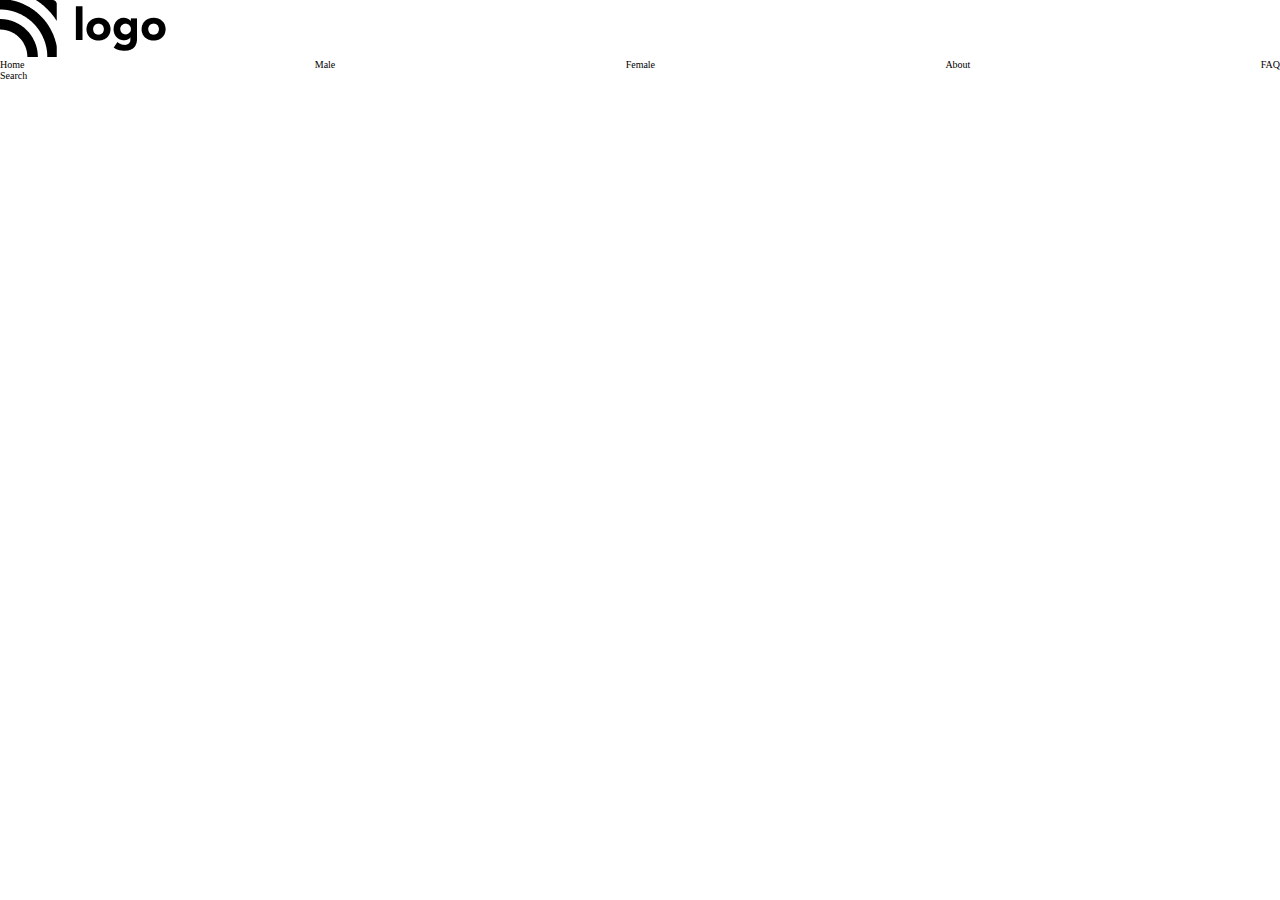
<file: Project_1/index.html>
<!DOCTYPE html>
<html lang="en">
<head>
    <meta charset="UTF-8">
    <meta name="viewport" content="width=device-width, initial-scale=1.0">
    <link rel="stylesheet" href="./style.css">
    <!-- Font Orbiton -->
    <link rel="preconnect" href="https://fonts.googleapis.com" />
    <link rel="preconnect" href="https://fonts.gstatic.com" crossorigin />
    <link
        href="https://fonts.googleapis.com/css2?family=Orbitron:wght@400;500;600;700;800&display=swap"
        rel="stylesheet"
    />

    <!-- FONT Poppins -->
    <link rel="preconnect" href="https://fonts.googleapis.com" />
    <link rel="preconnect" href="https://fonts.gstatic.com" crossorigin />
    <link
        href="https://fonts.googleapis.com/css2?family=Poppins:wght@200;300;400;500;600;700&display=swap"
        rel="stylesheet"
    />
    <title>Document</title>
</head>
<body>
    <div class = 'container'>
        <div class = "logo"><img src="./assets/Logo.png" alt=""></div>
        <div class = 'navigation'>
            <div class = 'nav-option'> Home </div>
            <div class = 'nav-option'> Male </div>
            <div class = 'nav-option'> Female </div>
            <div class = 'nav-option'> About </div>
            <div class = 'nav-option'> FAQ </div>
        </div>
        <div class = 'button-grp'> Search </div>
        <div>

        </div>
    </div>
</body>
</html>
</file>
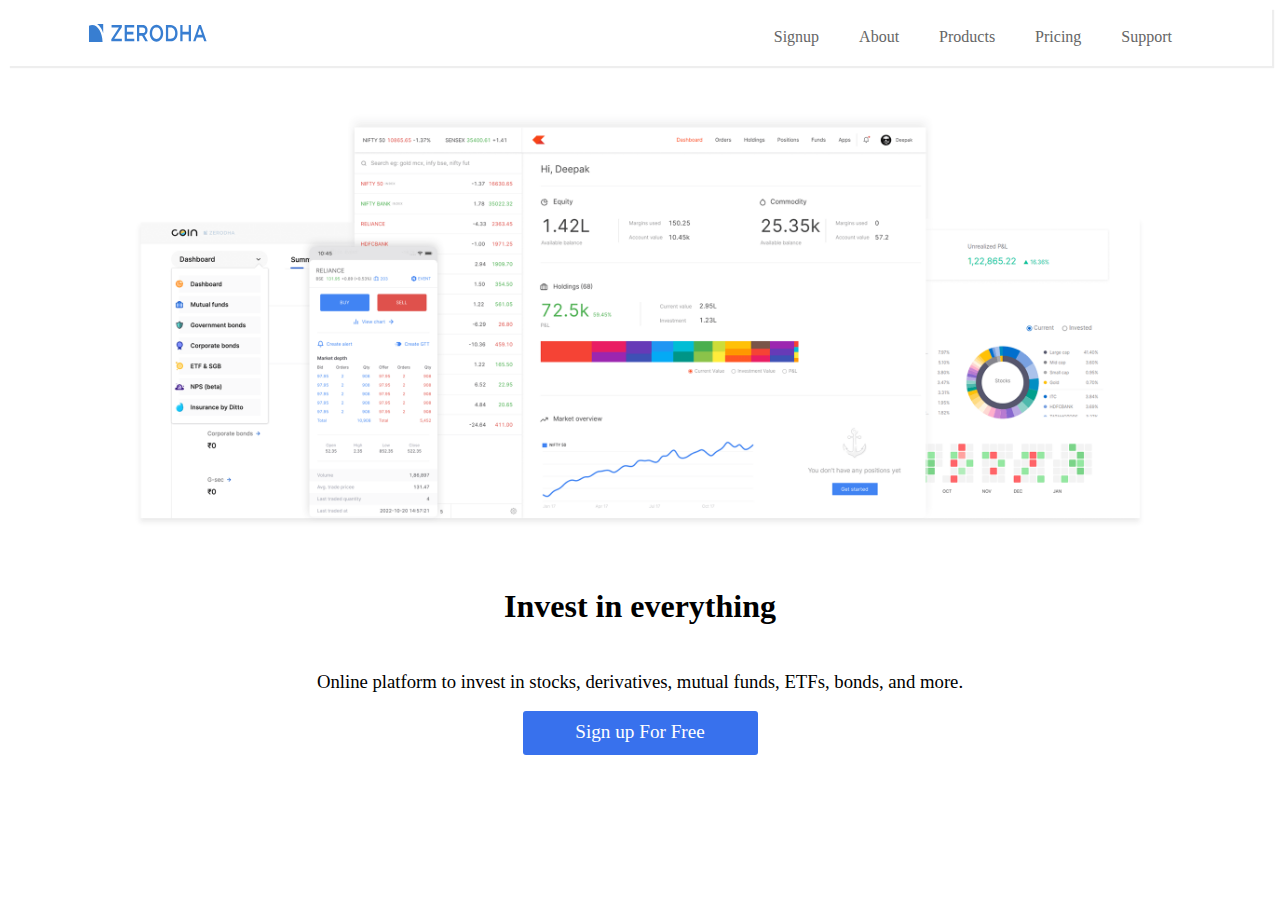
<file: Zerodha_clone/index.html>
<!DOCTYPE html>
<html lang="en">
<head>
    <meta charset="UTF-8">
    <meta name="viewport" content="width=device-width, initial-scale=1.0">
    <title>Document</title>
</head>
<body>
    <!-- <h1 style="color: black; background-color: #ffebcd ; border: 2px solid black; 
    border-radius: 10px; padding :8px; box-shadow: 5px 5px #a09e9e;"> Hi there!!!</h1> -->
    <!-- <div style="margin-left: 100px; margin-right: 100px;">
        <img src="logo.svg" alt="zerodha" width="200px">
        <span style ="float: right;">Sign Up</span>
    </div> -->
    <div style="display: flex;
    justify-content: space-between;
    padding-left: 80px; 
    padding-right: 80px;
    box-shadow: 2px 2px 1px #eee;">
        <div><img src="logo.svg" alt="zerodha" width = "120px" height="20px" style="padding-top : 15px;"></div>
        <div>
            <div style="display: flex;
                        justify-content: space-between;">
                <div style="padding: 20px; color:#666;cursor: pointer;"><a href="Signup/signup.html" target="_blank" style="color: inherit; text-decoration: none;">Signup</a></div>
                <div style="padding: 20px ;color:#666;cursor: pointer;"><a href = "https://zerodha.com/about/ "  target="_blank" style="color: inherit; text-decoration: none;">About</a></div>
                <div style="padding: 20px; color:#666;cursor: pointer;"><a style="color: inherit; text-decoration: none;" href="https://zerodha.com/products/" target="_blank">Products</a></div>
                <div style="padding: 20px;color:#666;cursor: pointer;"><a style="color: inherit; text-decoration: none;" href="https://zerodha.com/charges/#tab-equities" target="_blank">Pricing</a></div>
                <div style="padding: 20px; color:#666;cursor: pointer;"><a style="color: inherit; text-decoration: none;" href="https://support.zerodha.com/" target="_blank">Support</a></div>
            </div>
        </div>
    </div>
    <br>
    <div style="display: flex;justify-content: center;">
        <img src="landing.png" alt="landing" width = "1100px">
    </div>
    <div style="padding-top: 10px;display: flex;justify-content: center;">
        <div style="display: flex; justify-content: center; padding-top: 10px;">
            <h1 style="font: weight 400;">Invest in everything</h1>
        </div>
    </div>
    <div style="padding-top: 5px;display: flex;justify-content: center;">
        
        <h3 style="font-family: Int, serif;font-weight: 500;">Online platform to invest in stocks, derivatives, mutual funds, ETFs, bonds, and more.</h3>
    </div>
    <div style="display: flex;
        justify-content: center;">
        <div style="
        background-color: #3871ed; 
        text-align: center; 
        cursor: pointer; 
        padding: 10px 30px; 
        box-sizing: border-box;
        border-radius: 3px;
        font-family: Inter;
        color: white;
        width: 235px;
        height: 44px;
        font-size: 1.2em;
        "
        >
        Sign up For Free
        </div>
    </div>
</body>
</html>
</file>
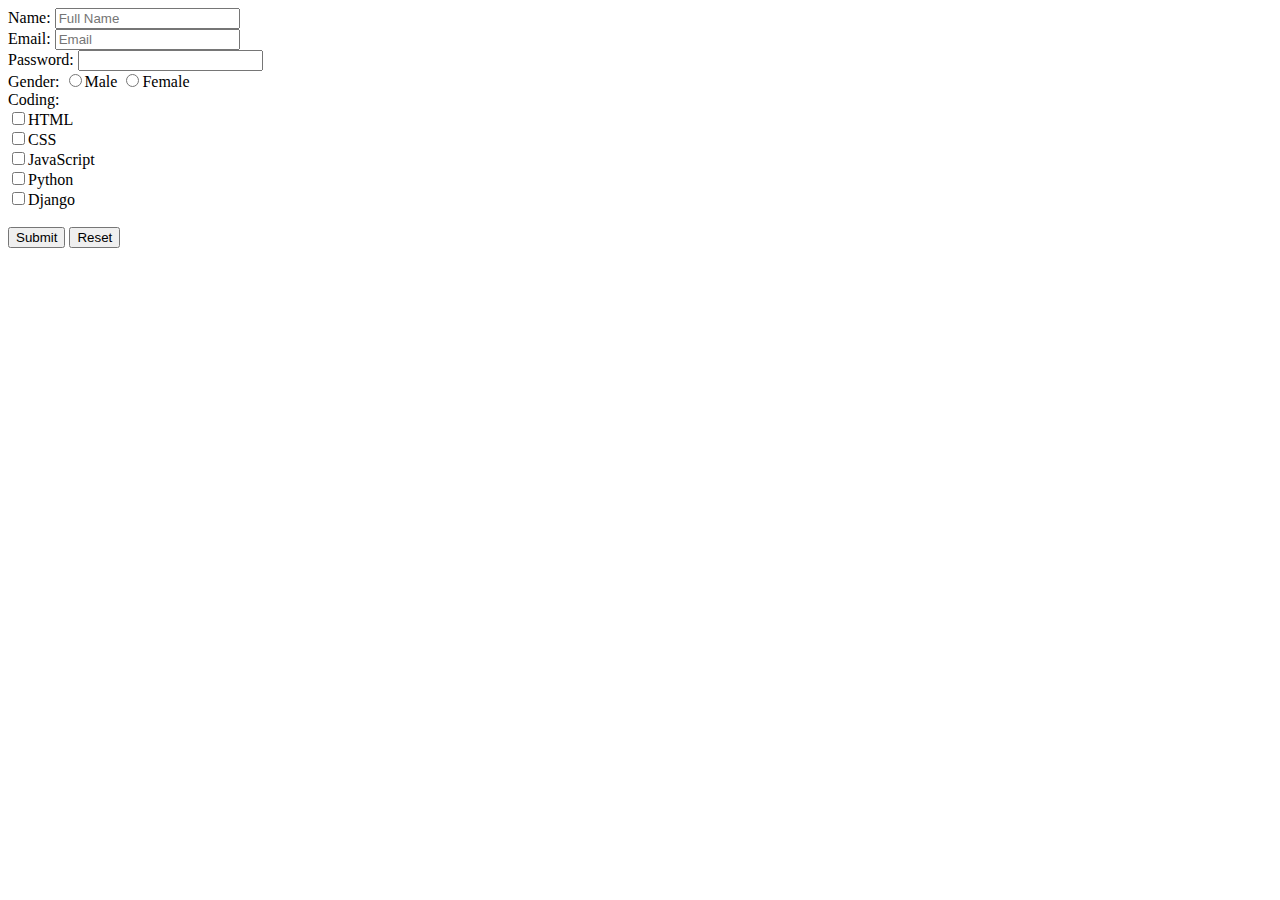
<file: fourth.html>
<!DOCTYPE html>
<html lang="en">
<head>
    <meta charset="UTF-8">
    <meta name="viewport" content="width=device-width, initial-scale=1.0">
    <title>Document</title>
</head>
<body>
    <form action="#">
        Name: <input type="text" name="name" placeholder="Full Name" id=""><br>
        Email: <input type="email" name="email" placeholder="Email" id=""><br>
        Password: <input type="password" name="password" id=""><br>
        <label for="gender">Gender: </label>
        <input type="radio" name="gender" value="male">Male
        <input type="radio" name="gender" value = "female">Female
        <br />
        Coding: <br/>
        <input type="checkbox" name="HTML" value = "HTML">HTML<br />
        <input type="checkbox" name="CSS" value = "CSS">CSS<br />
        <input type="checkbox" name="JavaScript" value = "JavaScript">JavaScript<br />
        <input type="checkbox" name="Python" value = "Python">Python<br />
        <input type="checkbox" name="Django" value = "Django">Django<br />
        <br />
        <button type="submit">Submit</button>
        <button type="reset">Reset</button>
        </form>
    </form>
    

</body>
</html>
</file>
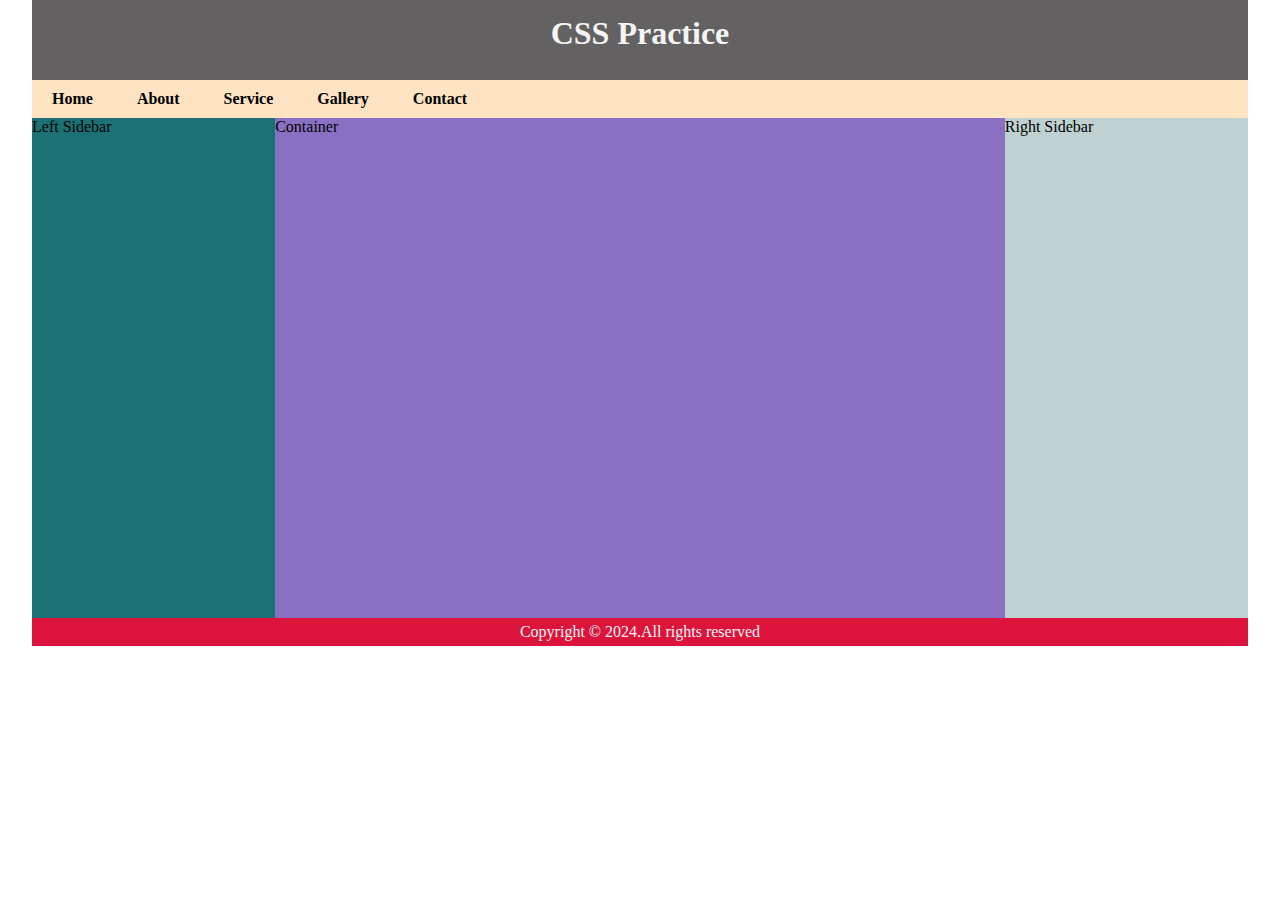
<file: style1.html>
<!DOCTYPE html>
<html lang="en">
<head>
    <meta charset="UTF-8">
    <meta name="viewport" content="width=device-width, initial-scale=1.0">
    <title>Style Example</title>
    <style>
        * {
            margin : 0px auto;
        }
        main{

            width : 95%;
        }
        header {
            background-color: #636161;
            height: 50px;
            color: whitesmoke;
        }
        header{
            text-align: center;
            padding: 15px 20px;
        }
        nav {
            background-color: bisque;
        }
        nav ul{
            margin:0px;
            padding: 0px;
            list-style: None; /*To remove bullets */
        }
        nav ul li {
                display: inline;
        }
        nav ul li a{
            display: inline-block;
            text-decoration: none;
            color: black;
            font-weight: bold;
            padding: 10px 20px ;
        }
        nav ul li a:hover{
            background-color: #a29dad;
            color: whitesmoke
        }
        section {
            display: flex;
        }
        .lsidebar {
            width: 20%;
            height: 500px;
            background-color: rgb(27, 113, 116);
        }
        article {
            width: 60%;
            height: 500px;
            background-color: #8a70c2;
        }
        .rsidebar {
            width: 20%;
            height: 500px;
            background-color: rgb(191, 209, 209);
        }
        footer {
            text-align: center;
            background-color: crimson;
            color: whitesmoke;

        }
        footer p{
            padding: 5px 10px;
        }
    </style>
</head>
<body>
    <main>
        <header> 
            <h1>CSS Practice </h1>
        </header>
        <nav>
            <ul>
                <li> <a href = "#"> Home </a></li>
                <li><a href = "#"> About </a></li>
                <li><a href = "#"> Service </a></li>
                <li><a href = "#"> Gallery </a></li>
                <li><a href = "#"> Contact </a></li>
            </ul>
        </nav>
        <section>
            <aside class="lsidebar"> Left Sidebar </aside>
            <article> Container </article>
            <aside class="rsidebar">Right Sidebar </aside>
        </section>
        <footer>
            <p>Copyright &copy; 2024.All rights reserved</p>
        </footer>
    </main>
</body>
</html>
</file>
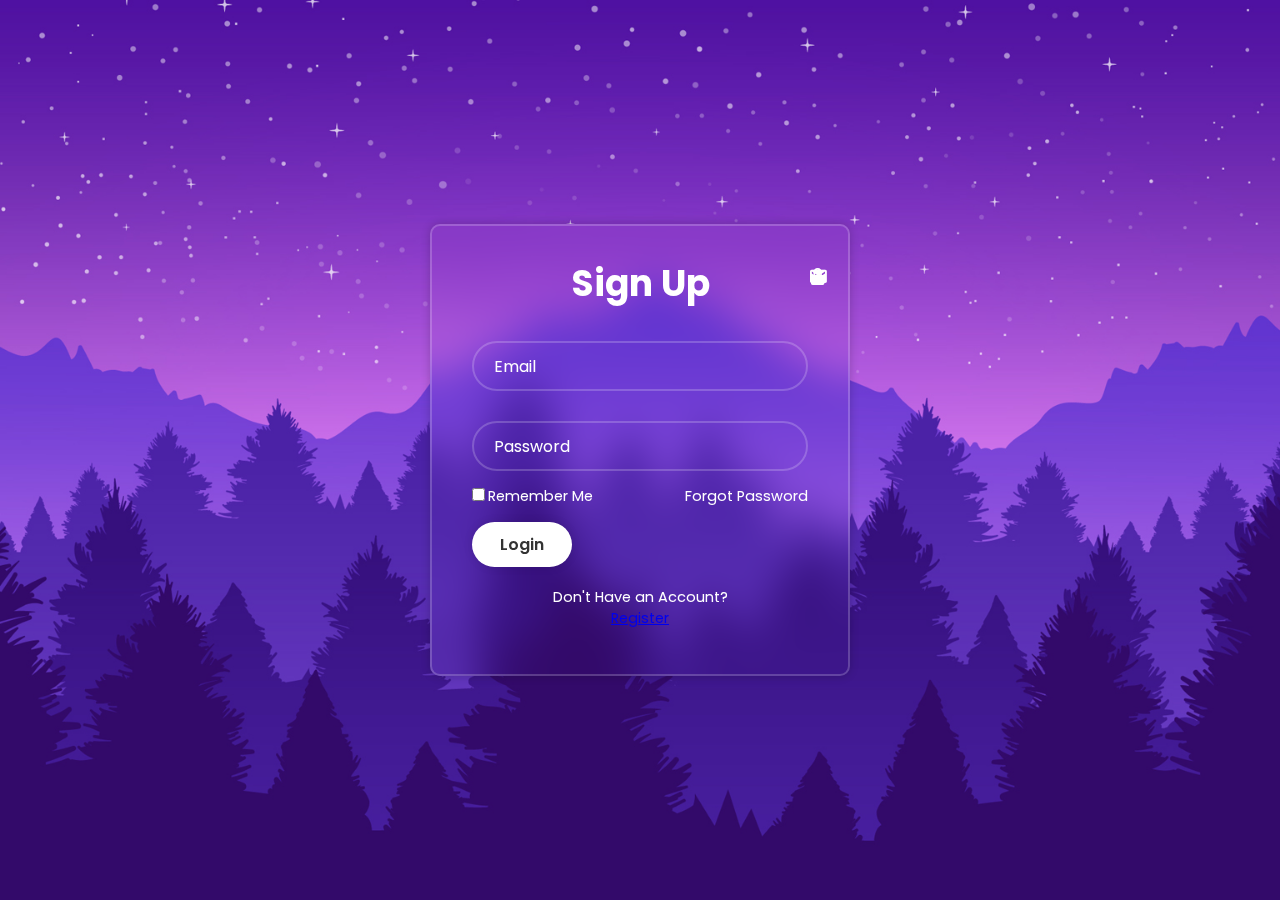
<file: Zerodha_clone/Signup/signup.html>
<!DOCTYPE html>
<html lang="en">
<head>
    <meta charset="UTF-8">
    <meta name="viewport" content="width=device-width, initial-scale=1.0">
    <title>Sign Up</title>
    <link rel="stylesheet" href="sign_style.css">
    <link href='https://unpkg.com/boxicons@2.1.4/css/boxicons.min.css' 
    rel='stylesheet'>

</head>
<body>
    <div class="wrapper">
        <form action="">
            <h1>Sign Up</h1>
            <div class="input-box">
                <input type="email" placeholder="Email" required>
                <i class='bx bxs-envelope' ></i>
            </div>
            <div class="input-box">
                <input type="password" placeholder="Password" required>
                <i class='bx bxs-lock-alt' ></i>
            </div>
            <div class="remember-forgot">
                <label >
                    <input type="checkbox">Remember Me
                </label>
                <a href="#">Forgot Password</a>
            </div>
            <button type="submit" class="btn">Login</button>
            <div class="register-link">
                <p>Don't Have an Account?</p>
                <a href="#"> Register </a>
            </div>
        </form>
    </div>
</body>
</html>
</file>
<file: Project_1/style.css>
:root {
    --cl-white: hsl(0, 0%, 88%);
    --cl-black: hsl(0, 0%, 0%);
    --cl-grey-light: hsl(0, 0%, 98%);
    --cl-grey: #7f7f7f;

    --ff-primary: 'Poppins', sans-serif;
    --ff-secondry: 'Orbitron', sans-serif;
}

*,
*::before,
*::after {
    margin: 0;
    padding: 0;
    box-sizing: border-box;
}

html {
    font-size: 62.5%;
    scroll-behavior: smooth;
    overflow-x: hidden;
}

.nav {
    display: flex;
    justify-content: space-between;
    padding: 20px;
    margin-left: 100px;
    margin-right: 100px;

}

.navigation{
    display: flex;
    justify-content: space-between;
    align-items: center;
}

.nav-option{
    display: flex;
    justify-content: space-between;
    align-items: center;
}
</file>
<file: Zerodha_clone/Signup/sign_style.css>
@import url("https://fonts.googleapis.com/css2?family=Poppins:wght@300;400;500;600;700;800;900&display=swap");

* {
  margin: 0;
  padding: 0;
  box-sizing: border-box;
  font-family: "Poppins", sans-serif;
}
body {
    display: flex;
    justify-content: center;
    align-items: center;
    min-height: 100vh;
    background: url("img.jpg");
    background-size: cover;
    background-position: center;
}

 .wrapper {
    width: 420px;
    background: transparent;
    color: #fff;
    border: 2px solid rgba(255, 255, 255, 0.2);
    padding: 30px 40px;
    backdrop-filter: blur(20px);
    box-shadow: 0 0 10px rgba(0, 0, 0, 0.2);
    border-radius: 10px;
}

.wrapper h1 {
    font-size: 36px;
    text-align: center;
}

.wrapper .input-box {
    width: 100%;
    height: 50px;
    margin: 30px 0;
}

.input-box input{
    width: 100%;
    height: 100%;
    background: transparent;
    border: none;
    outline: none;
    border: 2px solid rgba(255, 255, 255, .2);
    border-radius: 40px;
    font-size: 16px;
    color: #fff;
    padding: 20px 45px 20px 20px; 
}


.input-box input::placeholder{
    color: #fff;
}

.input-box i{
    position: absolute;
    right: 20px;
    top: 50px;
    transform: translateY(-50%);
    font-size: 20px;
}

.wrapper .remember-forgot{
    display: flex;
    justify-content: space-between;
    font-size: 14.5px;
    margin: -15px 0 15px;
}

.remember-forgot label input{
    accent-color: #fff;
    margin-right: 3px;
}

.remember-forgot a {
    color: #fff;
    text-decoration: none;
}

.remember-forgot a:hover{
    text-decoration: underline;
}

.wrapper .btn{
    width: 100px;
    height: 45px;
    background-color: #fff;
    border: none;
    outline: none;
    border-radius: 40px;
    box-shadow: 0 0 10px rgba(0, 0, 0, 0.1);
    cursor: pointer;
    font-size: 16px;
    color: #333;
    font-weight: 600;
} 

.wrapper .register-link {
    font-size: 14.5px;
    text-align: center;
    margin: 20px 0 15px;
    
}

.register-link p a{
    color: #fff;
    text-decoration: none;
    font-weight: 600;
}

.register-link p a:hover{
    text-decoration: underline;
}
</file>
